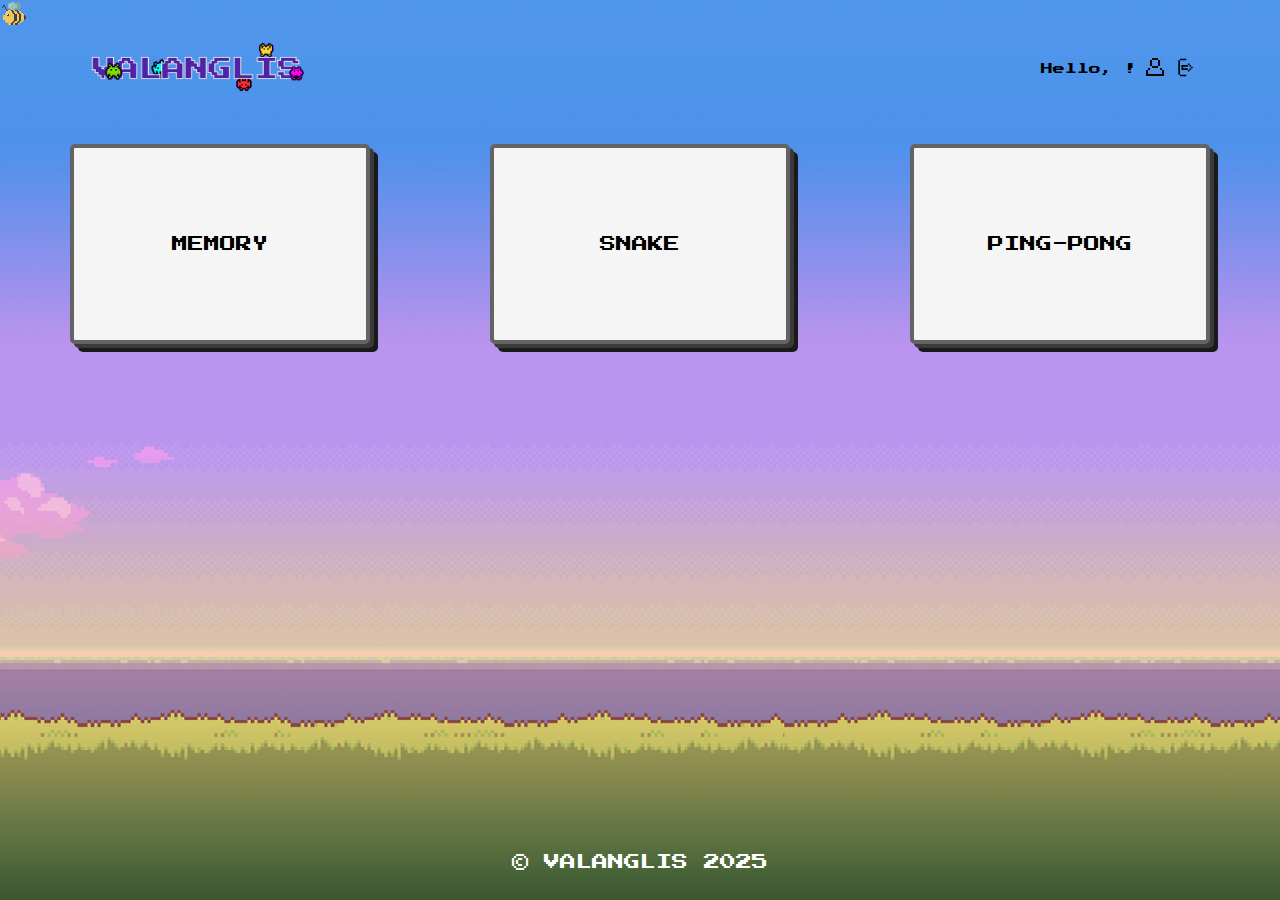
<file: index.html>
<!DOCTYPE html>
<html lang="en">

<head>
    <meta charset="UTF-8">
    <meta name="viewport" content="width=device-width, initial-scale=1.0">
    <title>VALANGLIS</title>
    <link href="https://cdn.jsdelivr.net/npm/bootstrap@5.3.3/dist/css/bootstrap.min.css" rel="stylesheet"
        integrity="sha384-QWTKZyjpPEjISv5WaRU9OFeRpok6YctnYmDr5pNlyT2bRjXh0JMhjY6hW+ALEwIH" crossorigin="anonymous">
    <script src="https://cdn.jsdelivr.net/npm/bootstrap@5.3.3/dist/js/bootstrap.bundle.min.js"
        integrity="sha384-YvpcrYf0tY3lHB60NNkmXc5s9fDVZLESaAA55NDzOxhy9GkcIdslK1eN7N6jIeHz"
        crossorigin="anonymous"></script>
    <script src="https://code.jquery.com/jquery-3.6.0.min.js"></script>
    <link rel="stylesheet" href="./css/styles.css">
</head>

<body>

    <div class="container text-center">

        <div id="header"></div>

        <div class="row games-container">
            <div class="col-md-4 col-sm-12 game-div">
                Memory
            </div>
            <div class="col-md-4 col-sm-12 game-div">
                Snake
            </div>
            <div class="col-md-4 col-sm-12 game-div">
                Ping-Pong
            </div>
        </div>
    </div>

    <img src="./images/bee.png"  class="bee-image" alt="bee-image">

    <div id="footer"></div>

</body>

<script src="./javascript/header-footer-loading.js"></script>

</html>
</file>
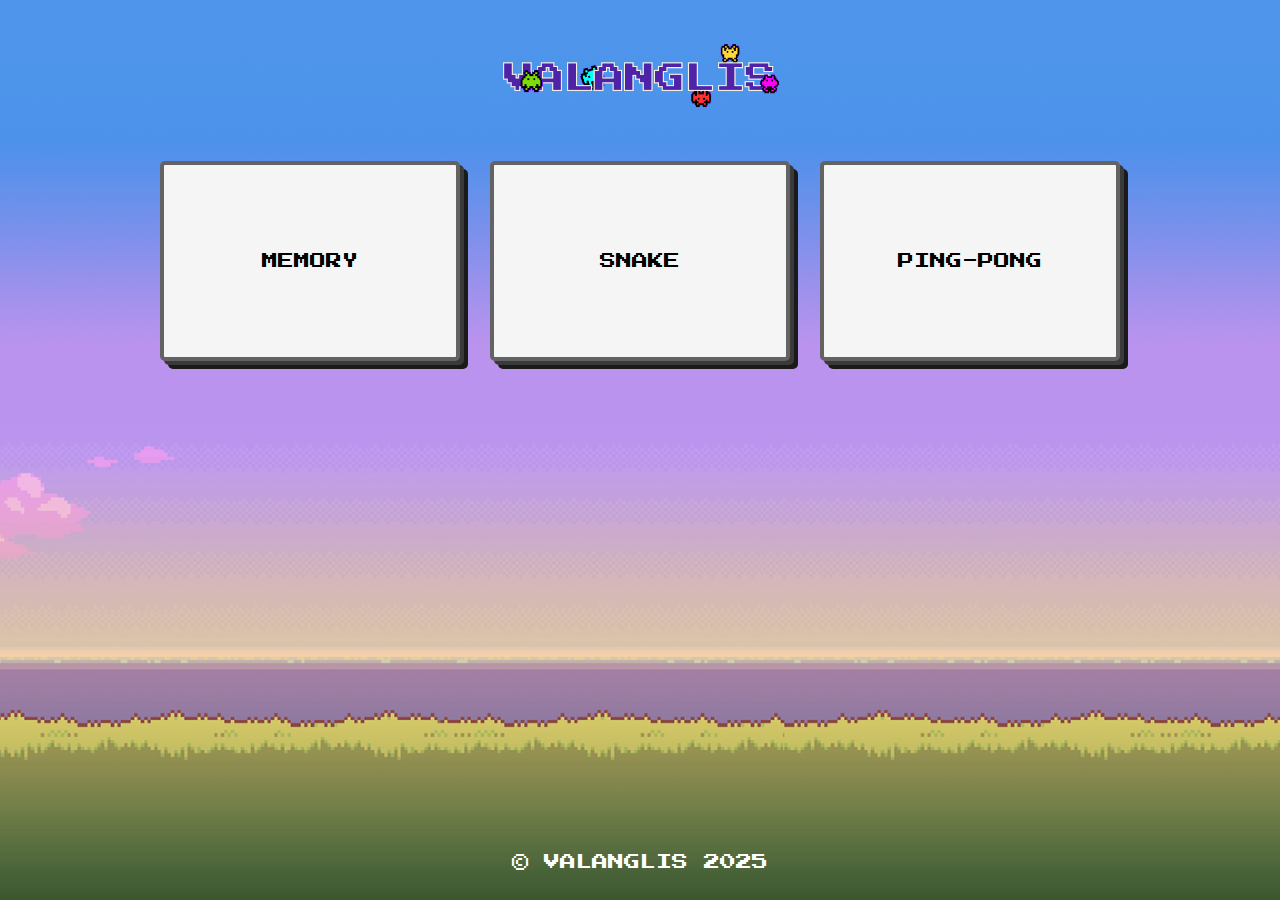
<file: qrf/index.html>
<!DOCTYPE html>
<html lang="en">

<head>
    <meta charset="UTF-8">
    <meta name="viewport" content="width=device-width, initial-scale=1.0">
    <title>VALANGLIS</title>
    <link href="https://cdn.jsdelivr.net/npm/bootstrap@5.3.3/dist/css/bootstrap.min.css" rel="stylesheet"
        integrity="sha384-QWTKZyjpPEjISv5WaRU9OFeRpok6YctnYmDr5pNlyT2bRjXh0JMhjY6hW+ALEwIH" crossorigin="anonymous">
    <script src="https://cdn.jsdelivr.net/npm/bootstrap@5.3.3/dist/js/bootstrap.bundle.min.js"
        integrity="sha384-YvpcrYf0tY3lHB60NNkmXc5s9fDVZLESaAA55NDzOxhy9GkcIdslK1eN7N6jIeHz"
        crossorigin="anonymous"></script>
        <script src="https://code.jquery.com/jquery-3.6.0.min.js"></script>
    <link rel="stylesheet" href="./css/styles.css">
</head>

<body>

    <div class="container text-center">
        <div class="valanglis-logo-container">
            <a href="index.html">
                <img class="valanglis-logo" src="./images/valanglis-logo-2.png" alt="valanglis-logo">
            </a>
        </div>

        <div class="row justify-content-center games-container">
            <div class="col-md-4 col-sm-12 game-div">
                Memory
            </div>
            <div class="col-md-4 col-sm-12 game-div">
                Snake
            </div>
            <div class="col-md-4 col-sm-12 game-div">
                Ping-Pong
            </div>
        </div>
    </div>

    <div id="footer"></div>

</body>

<script src="./javascript/footer.js"></script>

</html>
</file>
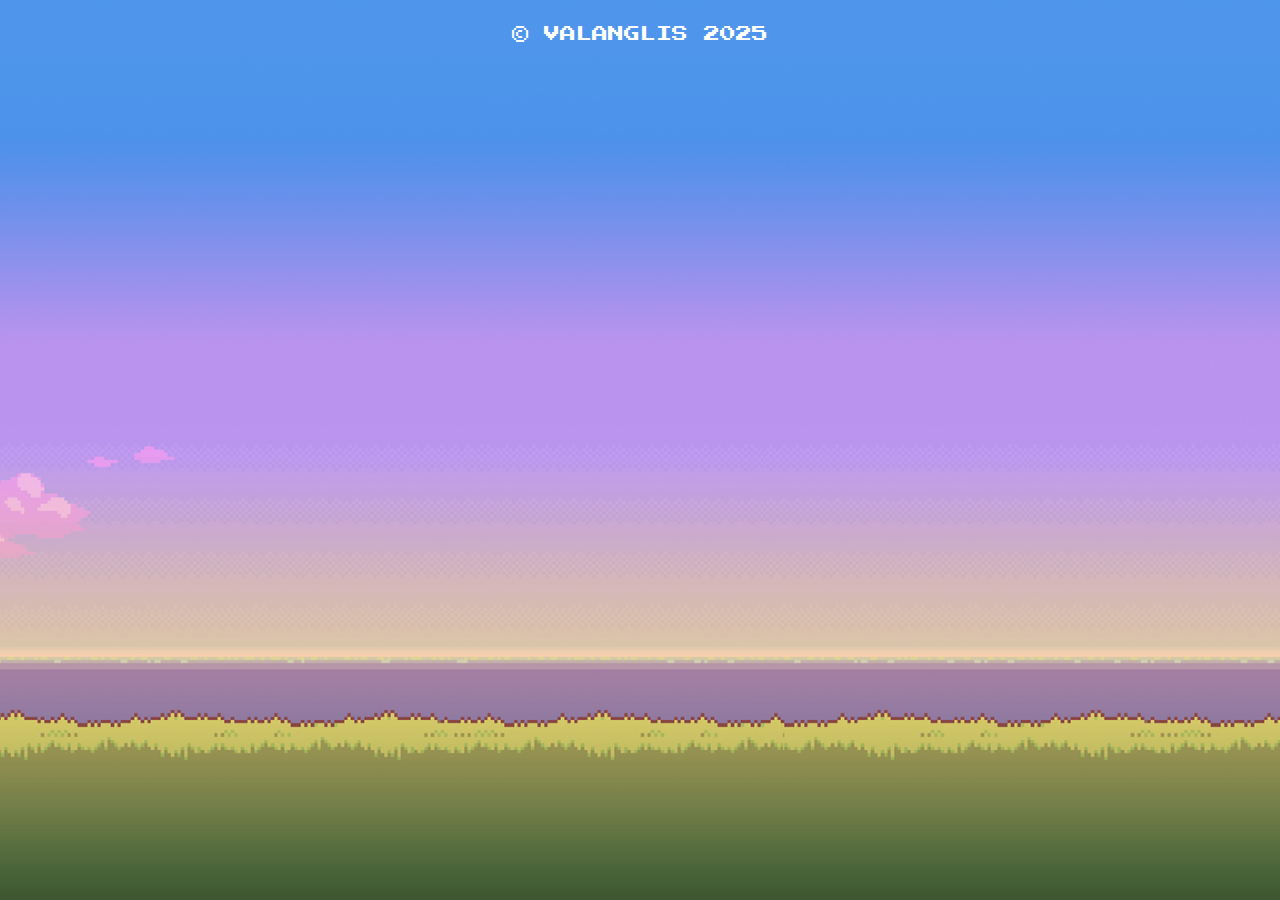
<file: footer.html>
<!DOCTYPE html>
<html lang="en">

<head>
    <meta charset="UTF-8">
    <meta http-equiv="X-UA-Compatible" content="IE=edge">
    <meta name="viewport" content="width=device-width, initial-scale=1.0">
    <link rel="stylesheet" href="./css/styles.css">
    <title>Footer</title>
</head>

<body>
    <footer class="text-center" id="footerLoad">
        <div>
            <p> 
                &copy; VALANGLIS 2025
            </p>
        </div>
    </footer>
</body>

</html>
</file>
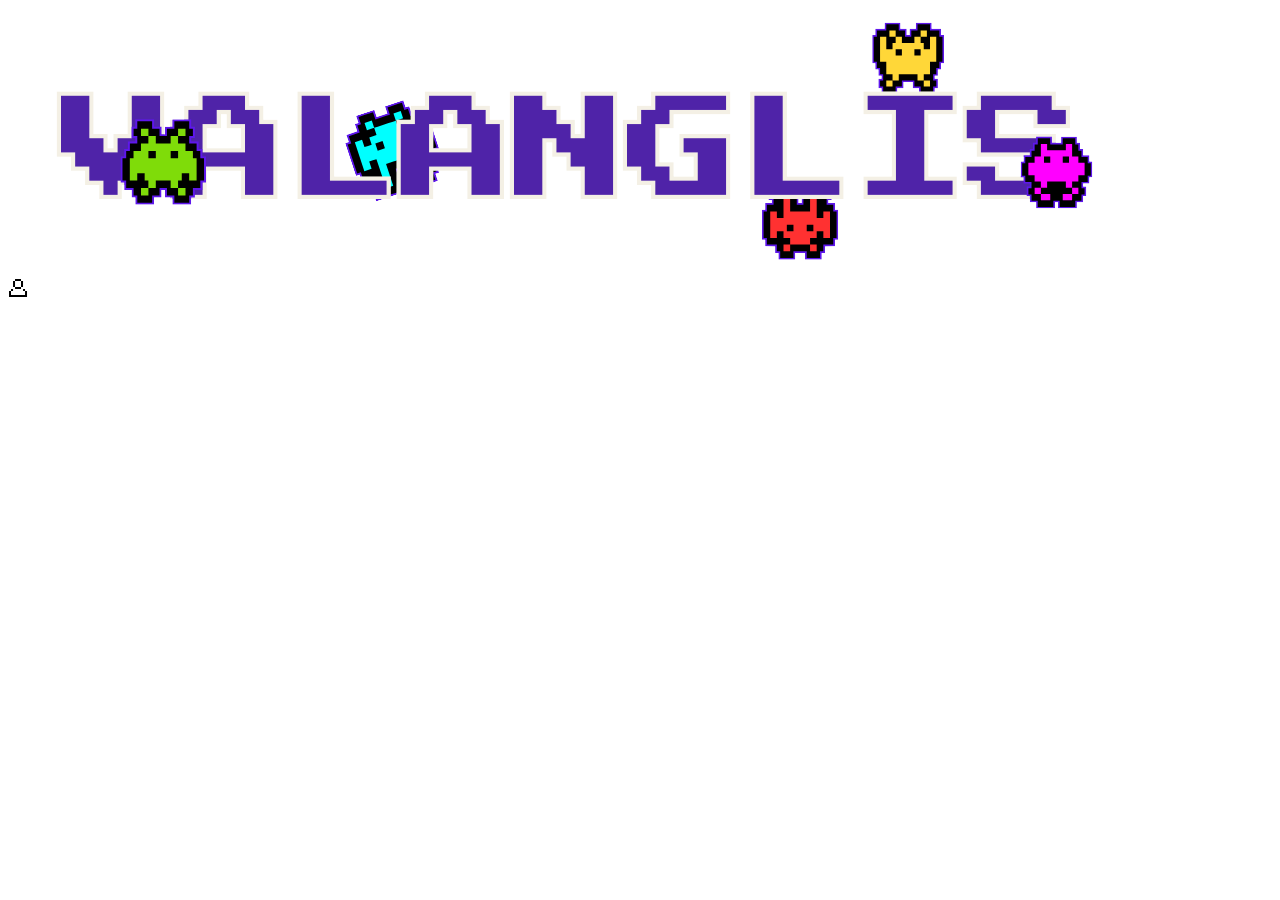
<file: header.html>
<!DOCTYPE html>
<html lang="en">
<head>
    <meta charset="UTF-8">
    <meta name="viewport" content="width=device-width, initial-scale=1.0">
    <title>Header</title>
</head>
<body>

    <div class="header" id="headerLoad">
        <div class="valanglis-logo-container">
            <a href="index.php">
                <img class="valanglis-logo" src="./images/valanglis-logo-2.png" alt="valanglis-logo">
            </a>
        </div>

        <div class="user-icon-container">
            <a href="login.php">
                <svg version="1.0" xmlns="http://www.w3.org/2000/svg" width="20px" height="20px"
                    viewBox="0 0 512.000000 512.000000" preserveAspectRatio="xMidYMid meet">

                    <g transform="translate(0.000000,512.000000) scale(0.100000,-0.100000)"
                        stroke="none">
                        <path d="M1800 4605 l0 -255 -255 0 -255 0 0 -770 0 -770 255 0 255 0 0 -255
                        0 -255 765 0 765 0 0 255 0 255 258 2 257 3 3 768 2 767 -260 0 -260 0 0 255
                        0 255 -765 0 -765 0 0 -255z m1530 -1025 l0 -770 -765 0 -765 0 0 770 0 770
                        765 0 765 0 0 -770z" />
                        <path d="M770 2045 l0 -255 -255 0 -255 0 2 -767 3 -768 2303 -3 2302 -2 0
                        770 0 770 -255 0 -255 0 0 255 0 255 -255 0 -255 0 0 -255 0 -255 255 0 255 0
                        0 -510 0 -510 -1795 0 -1795 0 0 510 0 510 260 0 260 0 0 255 0 255 -260 0
                        -260 0 0 -255z" />
                    </g>
                </svg>
            </a>
        </div>
    </div>
    
</body>
</html>
</file>
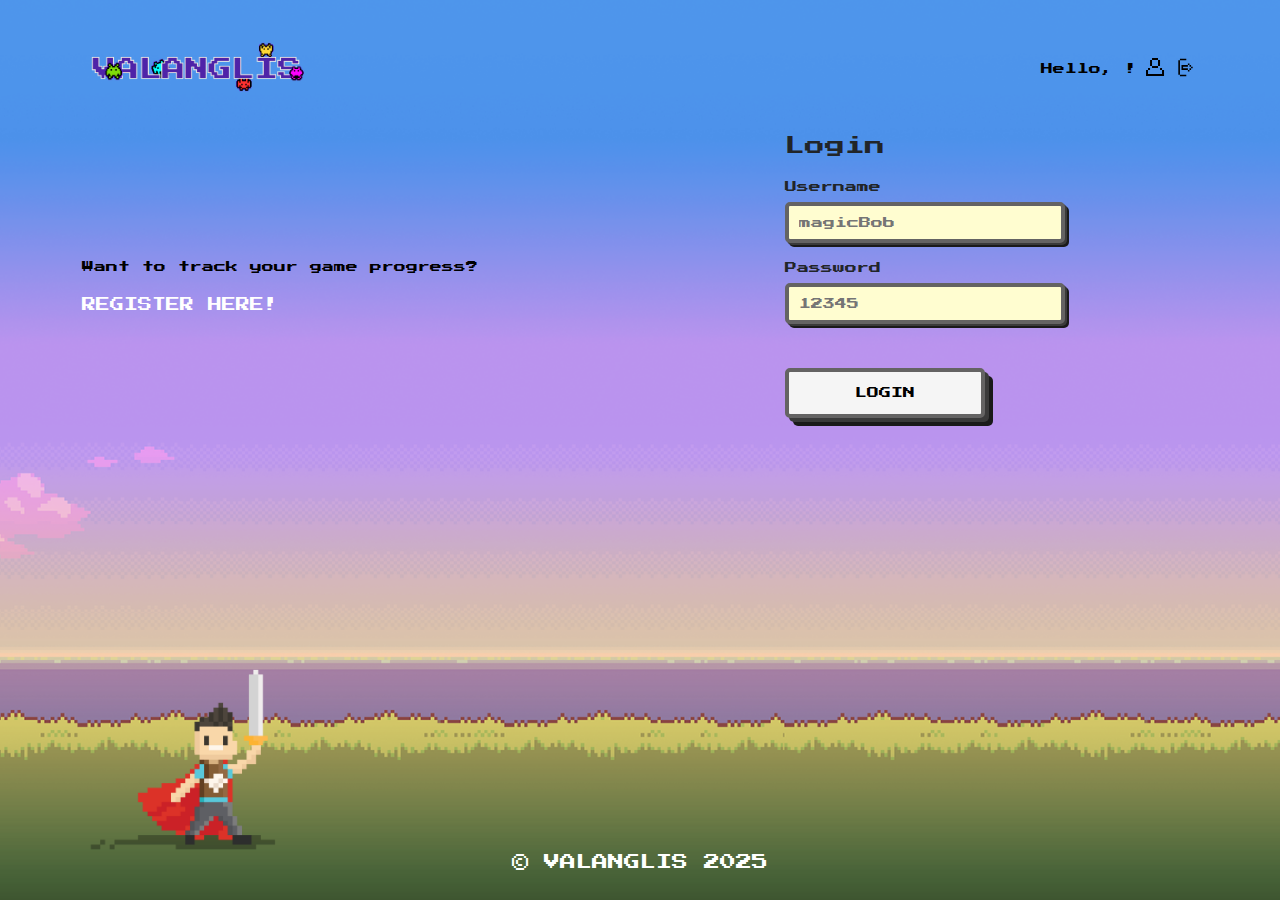
<file: login.html>
<!DOCTYPE html>
<html lang="en">

<head>
    <meta charset="UTF-8">
    <meta name="viewport" content="width=device-width, initial-scale=1.0">
    <title>LOGIN</title>
    <link href="https://cdn.jsdelivr.net/npm/bootstrap@5.3.3/dist/css/bootstrap.min.css" rel="stylesheet"
        integrity="sha384-QWTKZyjpPEjISv5WaRU9OFeRpok6YctnYmDr5pNlyT2bRjXh0JMhjY6hW+ALEwIH" crossorigin="anonymous">
    <script src="https://cdn.jsdelivr.net/npm/bootstrap@5.3.3/dist/js/bootstrap.bundle.min.js"
        integrity="sha384-YvpcrYf0tY3lHB60NNkmXc5s9fDVZLESaAA55NDzOxhy9GkcIdslK1eN7N6jIeHz"
        crossorigin="anonymous"></script>
    <script src="https://code.jquery.com/jquery-3.6.0.min.js"></script>
    <link rel="stylesheet" href="./css/styles.css">
</head>

<body>

    <div class="container">

        <div id="header"></div>
        <section>
            <div class="row d-flex align-items-center login-register-container">

                <div class="col-md-6 image-container d-flex flex-column">
                    <p class="register-callout">
                        Want to track your game progress?
                    </p>
                    <a class="register-text" href="register.html">Register here!</a>
                </div>


                <div class="col-md-6 login-form-container d-flex justify-content-center align-items-center">
                    <div class="form-box">
                        <h4>Login</h4>
                        <form>
                            <label for="username" class="small-label">Username</label>
                            <input type="text" id="username" class="retro-input" placeholder="magicBob">

                            <label for="loginPassword" class="small-label mt-3">Password</label>
                            <input type="password" id="loginPassword" class="retro-input" placeholder="12345">


                            <div class="mt-4">
                                <button type="submit" class="btn-retro">Login</button>
                            </div>
                        </form>
                    </div>
                </div>


            </div>

        </section>


        <img src="./images/hero.png" class="img-fluid login-image" alt="hero-image">


    </div>

    <div id="footer"></div>

</body>

<script src="./javascript/header-footer-loading.js"></script>

</html>
</file>
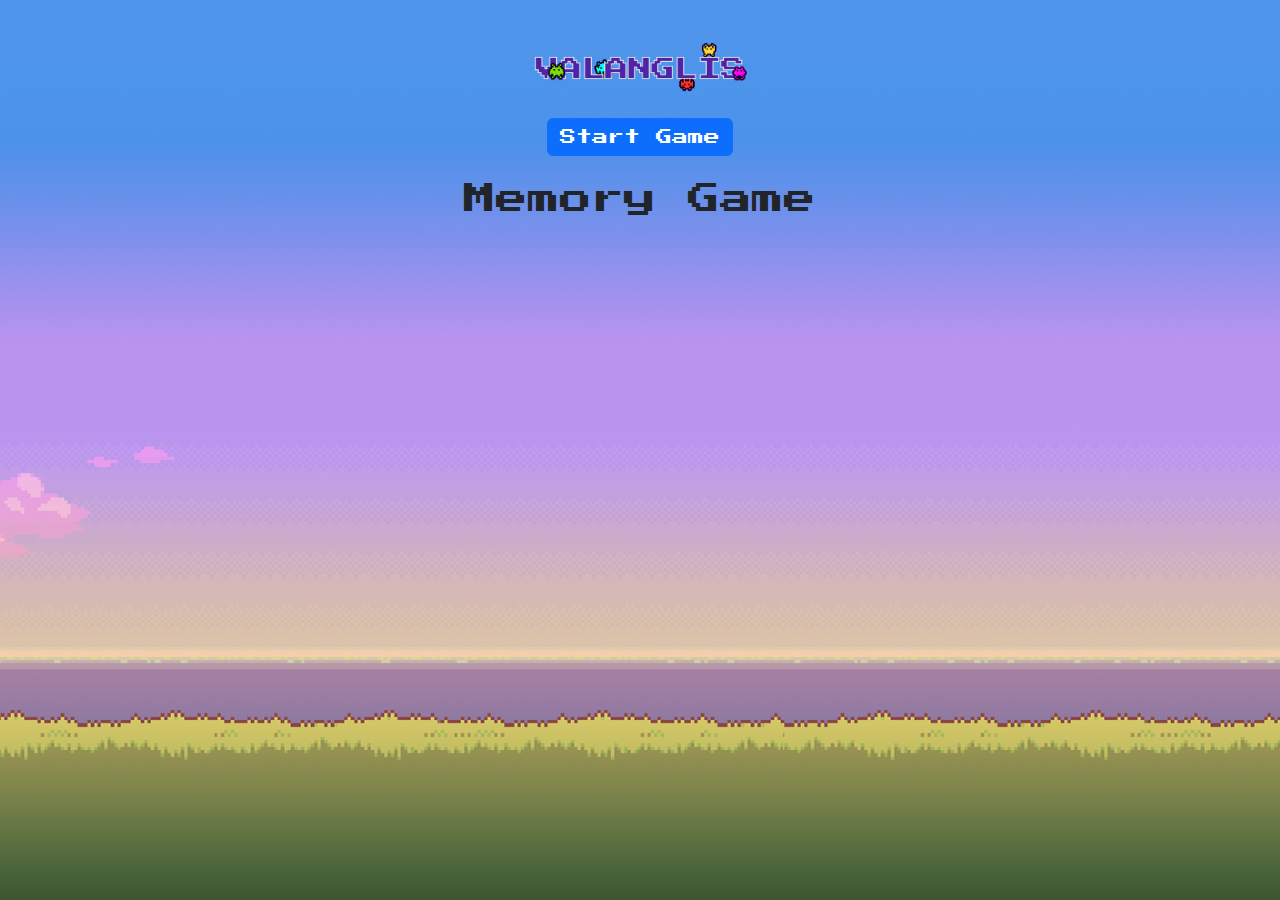
<file: memory-game.html>
<!DOCTYPE html>
<html lang="en">

<head>
    <meta charset="UTF-8">
    <meta name="viewport" content="width=device-width, initial-scale=1.0">
    <title>VALANGLIS - Memory Game</title>
    <link href="https://cdn.jsdelivr.net/npm/bootstrap@5.3.3/dist/css/bootstrap.min.css" rel="stylesheet"
        integrity="sha384-QWTKZyjpPEjISv5WaRU9OFeRpok6YctnYmDr5pNlyT2bRjXh0JMhjY6hW+ALEwIH" crossorigin="anonymous">
    <script src="https://cdn.jsdelivr.net/npm/bootstrap@5.3.3/dist/js/bootstrap.bundle.min.js"
        integrity="sha384-YvpcrYf0tY3lHB60NNkmXc5s9fDVZLESaAA55NDzOxhy9GkcIdslK1eN7N6jIeHz"
        crossorigin="anonymous"></script>
    <script src="https://code.jquery.com/jquery-3.6.0.min.js"></script>
    <link rel="stylesheet" href="./css/styles.css">

</head>

<body>
    <div id="header"></div>
    <div class="container text-center">
        <!--Logo area-->
        <div class="valanglis-logo-container">
            <a href="index.html">
                <img class="valanglis-logo" src="./images/valanglis-logo-2.png" alt="valanglis-logo">
            </a>
        </div>


        <!--Difficulty selection area-->
        <div id="difficulty-selector" class="my-4">
            <button id="start-game" class="btn btn-primary">Start Game</button>
        </div>

        <!--Game are-->
        <div class="game-container">
            <h2 class="mt-4">Memory Game</h2>

            <div id="level-and-timer" class="mt-3">
                <span id="level-display">Level 1</span> |
                <span id="timer">Time: 0s</span>
            </div>

            <div id="game-board"></div>
        </div>
    </div>

    <div id="footer"></div>
    <script src="./javascript/memory-game.js"></script>
</body>

</html>
</file>
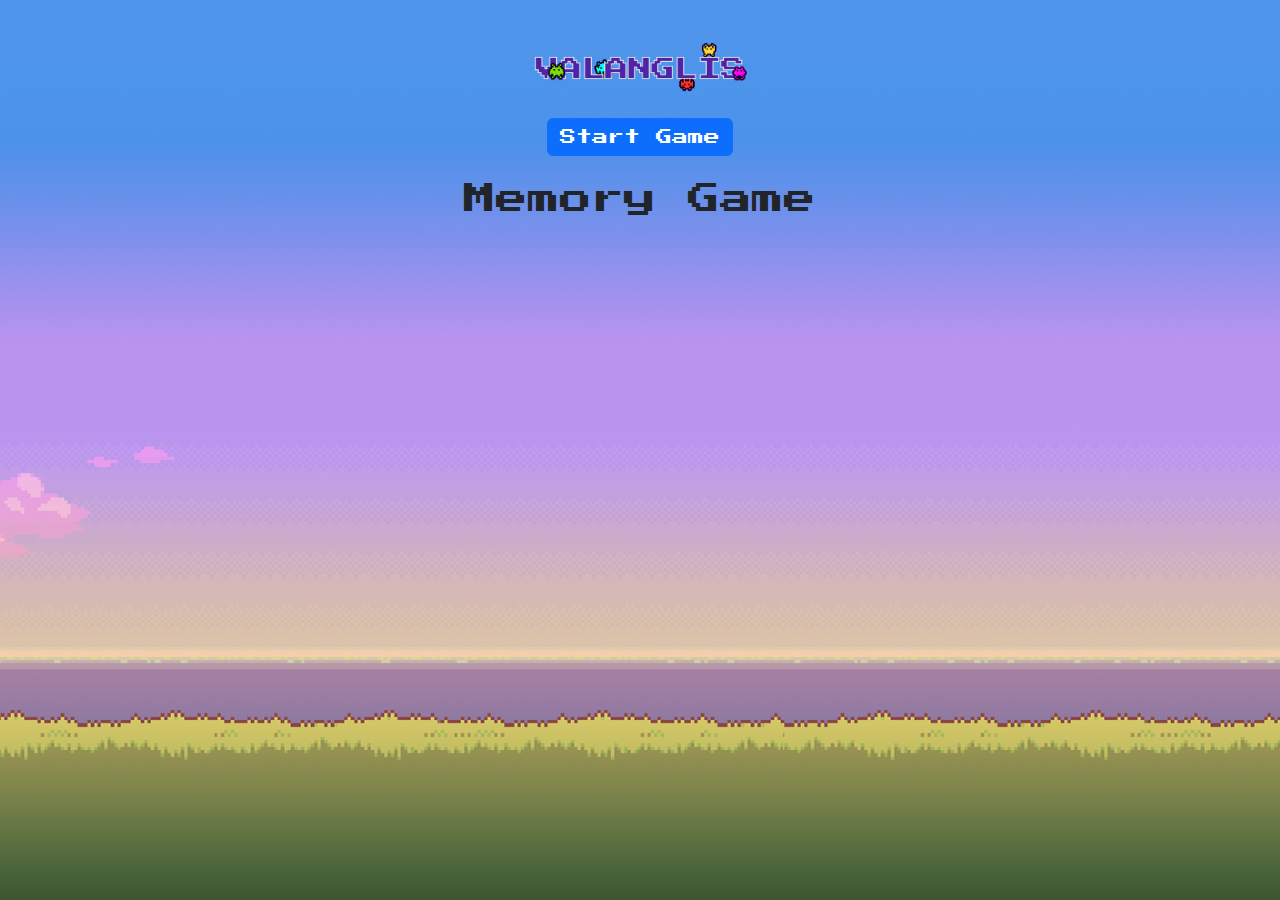
<file: Memory_Game.html>
<!DOCTYPE html>
<html lang="en">

<head>
    <meta charset="UTF-8">
    <meta name="viewport" content="width=device-width, initial-scale=1.0">
    <title>VALANGLIS - Memory Game</title>
    <link href="https://cdn.jsdelivr.net/npm/bootstrap@5.3.3/dist/css/bootstrap.min.css" rel="stylesheet"
        integrity="sha384-QWTKZyjpPEjISv5WaRU9OFeRpok6YctnYmDr5pNlyT2bRjXh0JMhjY6hW+ALEwIH" crossorigin="anonymous">
    <script src="https://cdn.jsdelivr.net/npm/bootstrap@5.3.3/dist/js/bootstrap.bundle.min.js"
        integrity="sha384-YvpcrYf0tY3lHB60NNkmXc5s9fDVZLESaAA55NDzOxhy9GkcIdslK1eN7N6jIeHz"
        crossorigin="anonymous"></script>
    <script src="https://code.jquery.com/jquery-3.6.0.min.js"></script>
    <link rel="stylesheet" href="./css/styles.css">

</head>

<body>
    <div class="container text-center">
        <!--Logo area-->
        <div class="valanglis-logo-container">
            <a href="index.html">
                <img class="valanglis-logo" src="./images/valanglis-logo-2.png" alt="valanglis-logo">
            </a>
        </div>
    

        <!--Difficulty selection area-->
        <div id="difficulty-selector" class="my-4">
            <button id="start-game" class="btn btn-primary">Start Game</button>
        </div>

        <!--Game are-->
        <div class="game-container">
            <h2 class="mt-4">Memory Game</h2>

            <div id="level-and-timer" class="mt-3">
                <span id="level-display">Level 1</span> |
                <span id="timer">Time: 0s</span>
            </div>
           
            <div id="game-board"></div>
        </div>
    </div>

    <div id="footer"></div>
    <script src="./javascript/Memory-footer.js"></script>
</body>

</html>
</file>
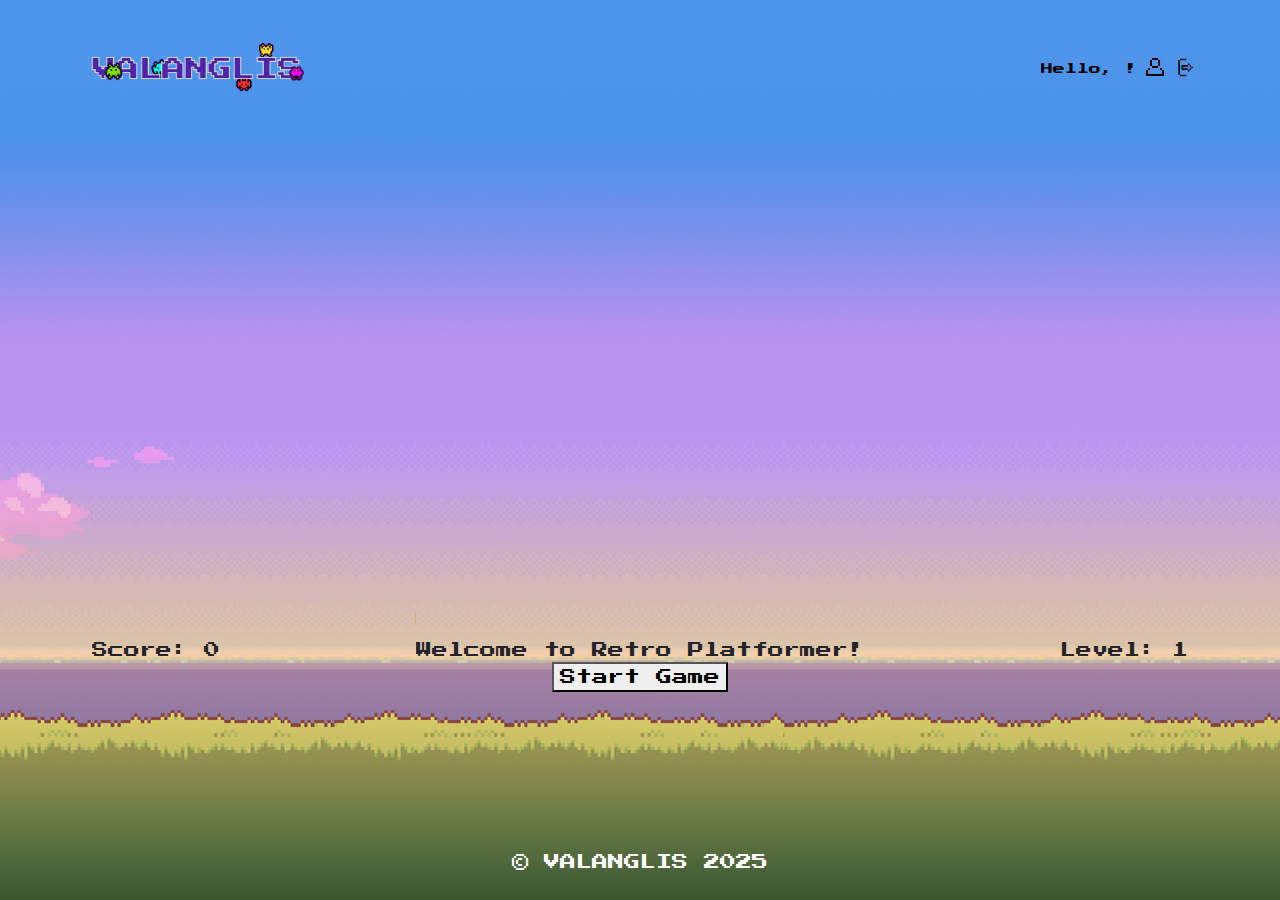
<file: platformer.html>
<!DOCTYPE html>
<html lang="en">

<head>
    <meta charset="UTF-8">
    <meta name="viewport" content="width=device-width, initial-scale=1.0">
    <title>VALANGLIS</title>
    <link href="https://cdn.jsdelivr.net/npm/bootstrap@5.3.3/dist/css/bootstrap.min.css" rel="stylesheet"
        integrity="sha384-QWTKZyjpPEjISv5WaRU9OFeRpok6YctnYmDr5pNlyT2bRjXh0JMhjY6hW+ALEwIH" crossorigin="anonymous">
    <script src="https://cdn.jsdelivr.net/npm/bootstrap@5.3.3/dist/js/bootstrap.bundle.min.js"
        integrity="sha384-YvpcrYf0tY3lHB60NNkmXc5s9fDVZLESaAA55NDzOxhy9GkcIdslK1eN7N6jIeHz"
        crossorigin="anonymous"></script>
    <script src="https://code.jquery.com/jquery-3.6.0.min.js"></script>
    <link rel="stylesheet" href="./css/styles.css">
    <link rel="icon" type="image/x-icon" href="./icons/favicon.ico">
</head>

<body>

    <div class="container text-center">

        <div id="header"></div>
        <div id="container-canvas">
            <canvas id="gameCanvas" width="1000" height="500"></canvas>
            <div id="hud">
                <div id="scoreDisplay" style="float: left; margin-left: 10px;">Score: 0</div>
                <div id="levelDisplay" style="float: right; margin-right: 10px;"> Level: 1</div>
            </div>
            <div id="startScreen">
                <div>Welcome to Retro Platformer!</div>
                <button id="startButton">Start Game</button>
            </div>
        </div>
    </div>

    <div id="footer"></div>

    <script src="./javascript/header-footer-loading.js"></script>
    <script src="./javascript/platformer-game.js"></script>
</body>

</html>
</file>
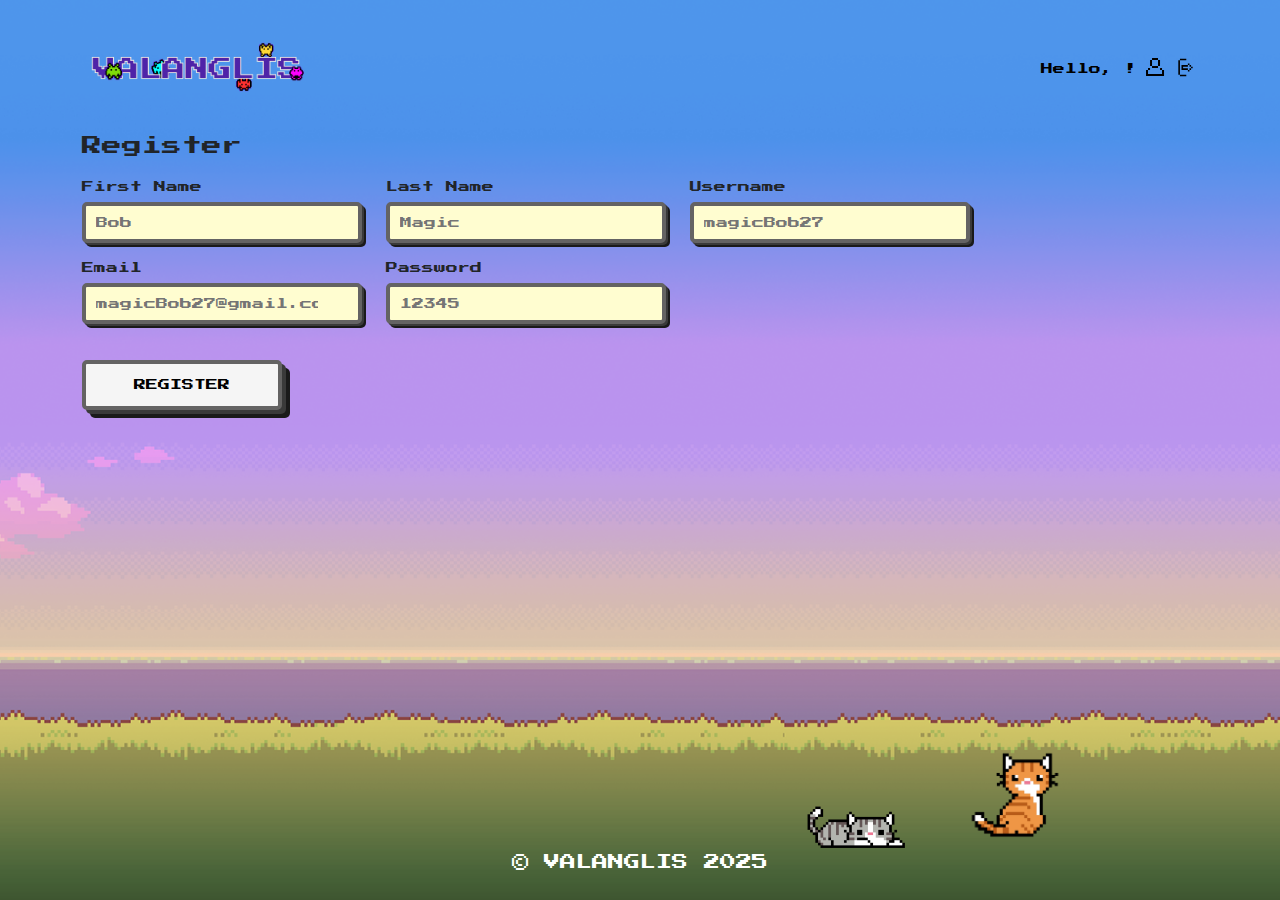
<file: register.html>
<!DOCTYPE html>
<html lang="en">

<head>
    <meta charset="UTF-8">
    <meta name="viewport" content="width=device-width, initial-scale=1.0">
    <title>REGISTER</title>
    <link href="https://cdn.jsdelivr.net/npm/bootstrap@5.3.3/dist/css/bootstrap.min.css" rel="stylesheet"
        integrity="sha384-QWTKZyjpPEjISv5WaRU9OFeRpok6YctnYmDr5pNlyT2bRjXh0JMhjY6hW+ALEwIH" crossorigin="anonymous">
    <script src="https://cdn.jsdelivr.net/npm/bootstrap@5.3.3/dist/js/bootstrap.bundle.min.js"
        integrity="sha384-YvpcrYf0tY3lHB60NNkmXc5s9fDVZLESaAA55NDzOxhy9GkcIdslK1eN7N6jIeHz"
        crossorigin="anonymous"></script>
    <script src="https://code.jquery.com/jquery-3.6.0.min.js"></script>
    <link rel="stylesheet" href="./css/styles.css">
</head>

<body>

    <div class="container">

        <div id="header"></div>

        <div class="d-flex justify-content-start align-items-center">
            <div class="form-box">
                <h4 style="text-align: left;">Register</h4>
                <form>
                    <!-- First row: 3 fields -->
                    <div class="row">
                        <div class="col-12 col-lg-4 col-md-6 d-flex flex-column mb-3">
                            <label class="small-label" for="firstName">First Name</label>
                            <input type="text" id="firstName" class="retro-input" placeholder="Bob">
                        </div>

                        <div class="col-12 col-lg-4 col-md-6 d-flex flex-column mb-3">
                            <label class="small-label" for="lastName">Last Name</label>
                            <input type="text" id="lastName" class="retro-input" placeholder="Magic">
                        </div>

                        <div class="col-12 col-lg-4 col-md-6 d-flex flex-column mb-3">
                            <label class="small-label" for="username">Username</label>
                            <input type="text" id="username" class="retro-input" placeholder="magicBob27">
                        </div>
                    </div>

                    <!-- Second row: 2 fields -->
                    <div class="row">
                        <div class="col-12 col-lg-4 col-md-6 d-flex flex-column mb-3">
                            <label class="small-label" for="email">Email</label>
                            <input type="email" id="email" class="retro-input" placeholder="magicBob27@gmail.com">
                        </div>

                        <div class="col-12 col-lg-4 col-md-6 d-flex flex-column mb-3">
                            <label class="small-label" for="password">Password</label>
                            <input type="password" id="password" class="retro-input" placeholder="12345">
                        </div>
                    </div>

                    <div class="text-start">
                        <button type="submit" class="btn-retro">Register</button>
                    </div>
                </form>

            </div>
        </div>

        <img src="./images/cat-3.png" class="cat-image" alt="cat-image">
        <img src="./images/cat-2.png" class="cat-image-2" alt="cat-image">


    </div>

    <div id="footer"></div>

    <script src="./javascript/header-footer-loading.js"></script>

</body>

</html>
</file>
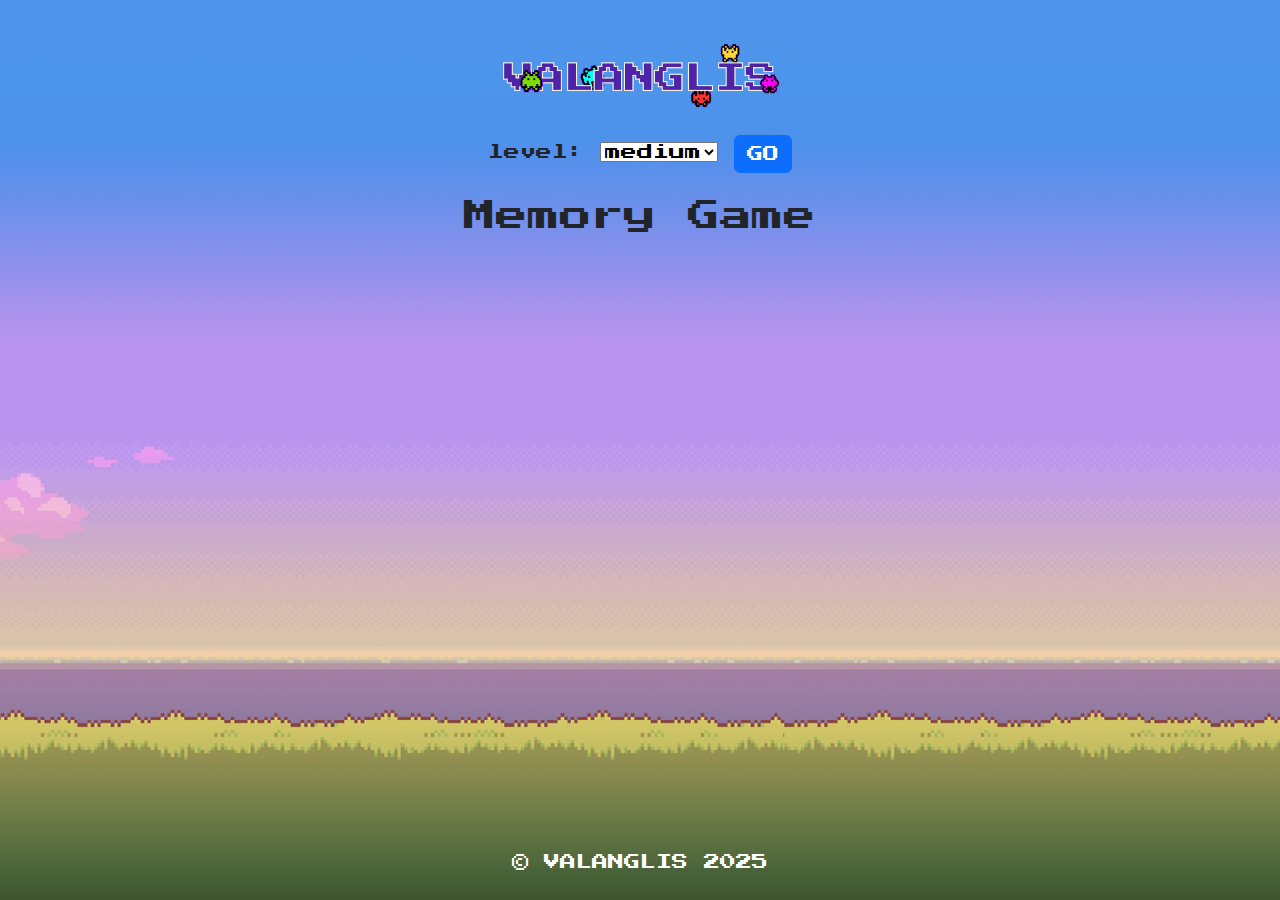
<file: qrf/Memory_Game.html>
<!DOCTYPE html>
<html lang="en">

<head>
    <meta charset="UTF-8">
    <meta name="viewport" content="width=device-width, initial-scale=1.0">
    <title>VALANGLIS - Memory Game</title>
    <link href="https://cdn.jsdelivr.net/npm/bootstrap@5.3.3/dist/css/bootstrap.min.css" rel="stylesheet"
        integrity="sha384-QWTKZyjpPEjISv5WaRU9OFeRpok6YctnYmDr5pNlyT2bRjXh0JMhjY6hW+ALEwIH" crossorigin="anonymous">
    <script src="https://cdn.jsdelivr.net/npm/bootstrap@5.3.3/dist/js/bootstrap.bundle.min.js"
        integrity="sha384-YvpcrYf0tY3lHB60NNkmXc5s9fDVZLESaAA55NDzOxhy9GkcIdslK1eN7N6jIeHz"
        crossorigin="anonymous"></script>
    <script src="https://code.jquery.com/jquery-3.6.0.min.js"></script>
    <link rel="stylesheet" href="./css/styles.css">

</head>

<body>
    <div class="container text-center">
        <!--Logo area-->
        <div class="valanglis-logo-container">
            <a href="index.html">
                <img class="valanglis-logo" src="./images/valanglis-logo-2.png" alt="valanglis-logo">
            </a>
        </div>

        <!--Difficulty selection area-->
        <div id="difficulty-selector" class="mt-4">
            <label for="difficulty">level:</label>
            <select id="difficulty">
                <option value="easy">easy</option>
                <option value="medium" selected>medium</option>
                <option value="hard">hard</option>
            </select>
            <button id="start-game" class="btn btn-primary">GO</button>
        </div>

        <!--Game are-->
        <div class="game-container">
            <h2 class="mt-4">Memory Game</h2>
            <div id="game-board"></div>
            <!--   <p>Move: <span id="moves">0</span></p>
            <p>Score: <span id="score">0</span></p> -->
        </div>
    </div>

    <div id="footer"></div>

    <script src="./javascript/footer.js"></script>
    <script>
        const SYMBOLS = ['A', 'B', 'C', 'D', 'E', 'F', 'G', 'H'];
        let firstCard = null;
        let secondCard = null;
        let lockBoard = false;
        let hasFlippedCard = false;

        function generateDeck(numPairs) {
            const selectedSymbols = SYMBOLS.slice(0, numPairs);
            const deck = [...selectedSymbols, ...selectedSymbols];
            return shuffle(deck);
        }

        function shuffle(arry) {
            for (let i = arry.length - 1; i > 0; i--) {
                const j = Math.floor(Math.random() * (i + 1));
                [arry[i], arry[j]] = [arry[j], arry[i]];
            }
            return arry;
        }
        function createCard(symbol) {
            const card = document.createElement('div');
            card.classList.add('memory-card');

            const cardFront = document.createElement('div');
            cardFront.classList.add('card-front');
            cardFront.textContent = " ";

            const cardBack = document.createElement('div');
            cardBack.classList.add('card-back');
            cardBack.textContent = symbol;

            card.appendChild(cardFront);
            card.appendChild(cardBack);

            card.dataset.symbol = symbol;
            card.addEventListener('click', flipCard);
            return card;
        }

        function flipCard() {
            if (lockBoard) return;
            if (this === firstCard) return;

            this.classList.add('flip');

            if (!hasFlippedCard) {
                hasFlippedCard = true;
                firstCard = this;
                return;
            }

            secondCard = this;
            checkForMatch();
        }

        function checkForMatch() {
            const isMatch = firstCard.dataset.symbol === secondCard.dataset.symbol;
            isMatch ? disableCards() : unflipCards();
        }

        function disableCards() {
            firstCard.removeEventListener('click', flipCard);
            secondCard.removeEventListener('click', flipCard);
            resetBoard();
            checkGameOver();   // test gameover
        }

        function unflipCards() {
            lockBoard = true;
            setTimeout(() => {
                firstCard.classList.remove('flip');
                secondCard.classList.remove('flip');
                resetBoard();
            }, 1000);
        }

        function resetBoard() {
            [firstCard, secondCard] = [null, null];
            lockBoard = false;
            hasFlippedCard = false;
        }

        function initGame(numPairs) {
            const deck = generateDeck(numPairs);
            const gameBoard = document.getElementById('game-board');
            gameBoard.innerHTML = '';  //clear old gameworld

            deck.forEach(symbol => {
                const card = createCard(symbol);
                document.getElementById('game-board').appendChild(card);
            });
        }

        document.getElementById('start-game').addEventListener('click', () => {
            const difficulty = document.getElementById('difficulty').value;
            let numPairs;

            if (difficulty === 'easy') {
                numPairs = 2;
            } else if (difficulty === 'medium') {
                numPairs = 12;
            } else if (difficulty === 'hard') {
                numPairs = 16;
            }

            initGame(numPairs);

            // Show the game area and hide the difficulty selection area
            document.querySelector('.game-container').style.display = 'block';
            document.getElementById('difficulty-selector').style.display = 'none';
        });

    function checkGameOver() {
        const cards = document.querySelectorAll('.memory-card');
        const gameOver = Array.from(cards).every(card => card.classList.contains("flip"));
        if (gameOver) {
            showGameOverOverlay();
        }
    }

    function showGameOverOverlay() {
        const overlay = document.createElement("div");
        overlay.classList.add('game-over-overlay');
        overlay.innerHTML = `
            <h2>Perfect!</h2>
            <p>Congratulations, you matched all cards.</p>
            <button id="restart-game" class="btn btn-primary">Restart Game</button>
            `;
            document.body.appendChild(overlay);

            document.getElementById('restart-game').addEventListener('click', ()=> {
                location.reload();
            });
    }
    </script>
</body>

</html>
</file>
<file: css/styles.css>
@import url(https://fonts.googleapis.com/css?family=Press+Start+2P);


/* ========== OVERALL STYLES ========== */


* {
    font-family: 'Press Start 2P', monospace;
}

html,
body {
    height: 100%;
    margin: 0;
    display: flex;
    flex-direction: column;
}

.container {
    flex: 1;
}

body {
    /* background-color: #ede4ff; */
    background-image: url('../images/8-bit-background.png');
    background-size: cover;
    background-repeat: no-repeat;
    background-position: center;
    background-attachment: fixed;
    padding: 0;
}

a {
    text-decoration: none;
}


/* ========== HEADER ========== */

.header {
    display: flex;
    flex-direction: row;
    justify-content: space-between;
    margin-bottom: 40px;
}


.user-icon-container {
    display: flex;
    position: relative;
    justify-content: center;
    align-items: center;
}

.user-icon-container svg {
    margin-top: 40px;
    transition: fill 0.3s ease;
}

.user-icon-container svg:hover {
    fill: white;
}

.valanglis-logo-container {
    display: flex;
    align-items: center;
    justify-content: center;
}

.valanglis-logo {
    margin-top: 40px;
    width: 230px;
    height: auto;
}

.user-greeting-text {
    font-size: 12px;
    color: black;
    margin-top: 43px;
}

@media (max-width: 768px) {
    .header {
        flex-direction: column;
        justify-content: center;
        align-items: center;
        text-align: center;
    }

    .valanglis-logo-container {
        margin-bottom: 10px;
    }

    .user-icon-container {
        flex-direction: row;
        justify-content: center;
        align-items: center;
        gap: 10px;
    }

    .user-icon-container svg {
        margin-top: 0;
    }

    .user-greeting-text {
        margin-top: 7px;
    }
}


/* ========== FOOTER ========== */

footer {
    color: white;
    text-align: center;
    padding: 10px;
}


/* ========== INDEX ========== */

.games-container {
    margin-top: 40px;
    margin-bottom: 80px;
    display: flex;
    flex-wrap: wrap;
    justify-content: space-between;
}

.games-container .col-md-4 {
    max-width: 300px;
}

.game-div {
    background-color: whitesmoke;
    border: 4px solid #646363;
    box-shadow: 4px 4px 0px #3a3a3a, 8px 8px 0px #1a1a1a;
    text-align: center;
    padding: 20px;
    margin-top: 10px;
    height: 200px;
    width: 100%;
    max-width: 300px;
    flex: 1 1 300px;
    display: flex;
    align-items: center;
    justify-content: center;
    color: black;
    text-transform: uppercase;
    image-rendering: pixelated;
    transition: all 0.1s ease-in-out;
    border-radius: 5px;
}

.game-div img {
    image-rendering: pixelated;
    width: 80%;
}

.game-link {
    text-decoration: none;
    color: inherit;
    display: block;
    height: 100%;
    max-width: 300px;
}

.game-div:hover {
    transform: translateY(-4px);
    background-color: whitesmoke;
    border-color: #3a3a3a;
    box-shadow: 4px 4px 0px #1a1a1a, 8px 8px 0px #000000;
}

.game-div:active {
    transform: translateY(2px);
    background-color: #dfdede;
    border-color: #2a2a2a;
    box-shadow: 2px 2px 0px #1a1a1a, 4px 4px 0px #000000;
}

.bee-image {
    position: fixed;
    width: 30px;
    height: auto;
    pointer-events: none;
    z-index: 999;
    transition: transform 0.05s linear;
    image-rendering: pixelated;
}


/* Responsive styles - MOBILE */
@media only screen and (max-width: 768px) {

    .games-container {
        margin-bottom: 80px;
        gap: 30px;
        justify-content: center;
    }

    .game-div {
        margin-left: auto;
        margin-right: auto;
    }

}

@media only screen and (max-width: 1200px) {

    .bee-image {
        display: none;
    }

}


/* ========== LOGIN ========== */

.login-image {
    position: absolute;
    height: auto;
    width: 230px;
    bottom: 20px;
}

.form-box h4 {
    font-size: 20px;
    margin-bottom: 20px;
}

.small-label {
    font-size: 12px;
    display: block;
    margin-bottom: 6px;
    text-align: left;
}

.retro-input {
    width: 280px;
    background-color: #fffdd0;
    border: 4px solid #646363;
    box-shadow: 2px 2px 0px #3a3a3a, 4px 4px 0px #1a1a1a;
    font-family: 'Press Start 2P', monospace;
    color: black;
    font-size: 14px;
    padding: 6px 10px;
    border-radius: 5px;
    image-rendering: pixelated;
    transition: all 0.1s ease-in-out;
}

.retro-input:focus {
    outline: none;
    background-color: #fff7a8;
    border-color: #3a3a3a;
    box-shadow: 2px 2px 0px #1a1a1a, 4px 4px 0px #000000;
}

.btn-retro {
    width: 200px;
    height: 50px;
    background-color: whitesmoke;
    border: 4px solid #646363;
    box-shadow: 4px 4px 0px #3a3a3a, 8px 8px 0px #1a1a1a;
    font-family: 'Press Start 2P', cursive;
    font-size: 16px;
    text-transform: uppercase;
    color: black;
    transition: all 0.1s ease-in-out;
    border-radius: 5px;
    padding: 6px 12px;
    margin-top: 20px;
}

.btn-retro {
    font-size: 12px;
}

.btn-retro:hover {
    transform: translateY(-4px);
    background-color: whitesmoke;
    border-color: #3a3a3a;
    box-shadow: 4px 4px 0px #1a1a1a, 8px 8px 0px #000000;
}

.btn-retro:active {
    transform: translateY(2px);
    background-color: #dfdede;
    border-color: #2a2a2a;
    box-shadow: 2px 2px 0px #1a1a1a, 4px 4px 0px #000000;
}

.register-callout {
    font-family: 'Press Start 2P', monospace;
    font-size: 12px;
    color: black;
    margin-top: 20px;
    line-height: 1.8;
}

.register-callout a {
    color: black;
    text-decoration: none;
    transition: all 0.2s ease;
}

.register-callout a:hover {
    color: white;
}

.register-text {
    color: white;
    text-transform: uppercase;
    font-size: 14px;
    transition: all 0.3s ease-in-out;
}

.register-text:hover {
    color: black;
}

.retro-input::placeholder {
    font-size: 12px;
}

/* Responsive-styles: MOBILE */
@media only screen and (max-width: 768px) {

    .form-box {
        width: 100%;
    }

    .login-register-container {
        flex-direction: column-reverse;
        gap: 50px;
        margin: 0 10px 20px 0;
    }

    .login-image {
        bottom: 60px;
        right: 10px;
        width: 200px;
    }

}


/* Responsive-styles: TABLET */
@media (min-width: 769px) and (max-width: 1024px) {

    .login-image {
        bottom: 100px;
    }

}

@media (max-width: 768px) {

    .alert-danger {
        font-size: 12px;
    }

}


/* ========== REGISTER ========== */

.cat-image {
    position: absolute;
    width: 130px;
    height: auto;
    bottom: 40px;
    right: 200px;
}

.cat-image-2 {
    position: absolute;
    width: 150px;
    height: auto;
    bottom: 5px;
    right: 350px;
}



/* Responsive-styles: MOBILE */
@media only screen and (max-width: 768px) {

    .cat-image {
        bottom: 100px;
        right: 20px;
    }

    .cat-image-2 {
        bottom: 68px;
        right: 157px;
    }

}


/* ========== PROFILE ========== */


.profile-delete-btn {
    background-color: #dc3545;
    transition: background-color 0.3s ease, transform 0.3s ease;
}


.profile-delete-btn:hover {
    background-color: #dc3545;
}

.modal-footer {
    justify-content: space-around;
}

.input-wrapper .retro-input {
    padding-right: 40px;
    box-sizing: border-box;
}

.input-wrapper {
    position: relative;
    width: fit-content;
}

.retro-input {
    width: 280px;
    padding-right: 40px;
    box-sizing: border-box;
}

.toggle-password {
    position: absolute;
    top: 50%;
    right: 12px;
    transform: translateY(-50%);
    width: 20px;
    height: 20px;
    cursor: pointer;
    z-index: 2;
    opacity: 0.8;
    transition: opacity 0.3s ease;
}

.toggle-password:hover {
    opacity: 1;
}

.btn-container-save-del {
    gap: 30px;
}


/* Responsive-styles: MOBILE */

@media only screen and (max-width: 768px) {

    .btn-container-save-del {
        flex-direction: column;
        margin-bottom: 80px;
        gap: 20px;
    }

    .profile-delete-btn {
        margin-top: 0;
    }


    .toggle-password {
        right: 12px;
    }

}


/*==========  Memory ========== */
#game-board {
    display: grid;
    gap: 15px;
    justify-content: center;
    margin: 30px auto;
    padding: 10px;
    max-width: 870px;
    grid-template-columns: repeat(auto-fit, minmax(90px, 1fr));
}

.memory-card {
    aspect-ratio: 1 / 1;
    background-color: white;
    border: 3px solid #3a3a3a;
    box-shadow: 4px 4px 0px #1a1a1a;
    cursor: pointer;
    position: relative;
    transform-style: preserve-3d;
    transition: transform 0.5s;
}

.memory-card.flip {
    transform: rotateY(180deg);
}

.card-front,
.card-back {
    position: absolute;
    width: 100%;
    height: 100%;
    backface-visibility: hidden;
    display: flex;
    align-items: center;
    justify-content: center;
}

.card-back {
    transform: rotateY(180deg);
    background-color: antiquewhite;
}

.card-img {
    width: 100%;
    height: 100%;
    object-fit: contain;
}

.game-over-overlay {
    position: fixed;
    top: 0;
    left: 0;
    width: 100%;
    height: 100%;
    background: rgba(0, 0, 0, 0.8);
    color: #fff;
    display: flex;
    flex-direction: column;
    justify-content: center;
    align-items: center;
    z-index: 9999;
}


.level-button {
    background-color: white;
    border: 2px solid black;
    font-size: 10px;
    padding: 5px 8px;
    margin: 3px;
    cursor: pointer;
    box-shadow: 2px 2px 0 black;
    transition: transform 0.1s;
}

.level-button:hover:enabled {
    transform: scale(1.05);
}

.level-button:disabled,
.level-button.locked {
    background-color: #ddd;
    color: #999;
    border-color: #999;
    cursor: not-allowed;
    box-shadow: none;
}

#level-and-timer-wrapper {
    display: flex;
    justify-content: space-between;
    align-items: center;
    max-width: 900px;
    margin: 20px auto 10px;
    padding: 0 20px;
    flex-wrap: wrap;
    gap: 10px;
}

#level-and-timer {
    display: none;
    font-size: 14px;
}

.level-selector {
    display: flex;
    flex-wrap: wrap;
    gap: 5px;
    justify-content: center;
}

@media (max-width: 1024px) {
    #level-and-timer-wrapper {
        flex-direction: column;
        align-items: center;
        text-align: center;
    }

    #level-and-timer {
        margin-bottom: 10px;
    }
}

.shuffle-popup {
    position: fixed;
    top: 50%;
    left: 50%;
    transform: translate(-50%, -50%);
    background: #ffeaa7;
    border: 3px solid #000;
    padding: 20px 40px;
    font-size: 24px;
    font-weight: bold;
    color: #000;
    z-index: 99999;
    box-shadow: 4px 4px 0 #444;
    animation: fadeOut 2s forwards;
}

@keyframes fadeOut {
    0% {
        opacity: 1;
    }

    70% {
        opacity: 1;
    }

    100% {
        opacity: 0;
        transform: translate(-50%, -60%);
    }
}



/*==========  Snake  ========== */

#gameContainerSnake{
    text-align: center;
}

#gameBoardSnake{
    border: 3px solid;
    background-color: rgb(229, 223, 223);
}

.fixed-panel {
    position: fixed;
    display: flex;
    flex-direction: column;
    gap: 10px;

    align-items: center;
    background: rgba(255, 255, 255, 0.8);
    padding: 5px 10px;
    border-radius: 5px;
    font-family: sans-serif;
    font-size: 16px;
    z-index: 1000;
}

#scoreAndReset {
    top: 100px;
    right: 10px;
}

#info {
    font-family: 'Press Start 2P', monospace;
    top: 10px;
    left: 10px;
    width: 200px;
}

.hidden {
    display: none;
}

#difficulty {
    width: 200px;
}

#touch-controls {
    display: none;
    flex-direction: column;
    align-items: center;
    margin-top: 1rem;
    gap: 0.5rem;
    margin-bottom: 30px;
}

.row-controls {
    display: flex;
    justify-content: center;
    gap: 1rem;
}

.btn-touch {
    font-size: 1.5rem;
    padding: 10px 20px;
    border-radius: 8px;
    background-color: #eee;
    border: 2px solid #888;
    cursor: pointer;
}

/* Zeige Buttons bei kleinen Screens */
@media (max-width: 1024px) {
    #touch-controls {
        display: flex;
    }
}


/* Animation for Snake Level Unlocking */

@keyframes unlockPulse {
    0% {
        background-color: #d4edda;
    }

    50% {
        background-color: #c3e6cb;
    }

    100% {
        background-color: #d4edda;
    }
}

.level-unlocked {
    animation: unlockPulse 1.5s ease-in-out 2;
    border: 2px solid #28a745;
    border-radius: 4px;
}


/*==========  Arkanoid  ========== */

#ball-selection {
    display: flex;
    flex-direction: column;
    align-items: center;
    justify-content: center;
    margin-top: 20px;
}

.game-content-container {
    display: flex;
    flex-direction: column;
    align-items: center;
    justify-content: center;
    margin-bottom: 40px;
}

.center-select {
    align-items: center;
    justify-content: center;
    height: 100%;
}

#arkanoid-level-selection {
    margin-bottom: 20px;
}

.ball-selection-title {
    margin-bottom: 20px;
}

#arkanoidCanvas {
    width: 100%;
    max-width: 815px;
    height: auto;
    display: none;
    border: 1px solid #000;
}

.game-container-arkanoid {
    display: flex;
    flex-direction: column;
    justify-content: center;
    align-items: center;
    margin-top: 20px;
    overflow-x: auto;
}

#arkanoid-ball-blue, #arkanoid-ball-red{
    margin-bottom: 20px;
}

@media (max-width: 600px) {
    #arkanoidCanvas {
        max-width: 95vw;
    }
}
</file>
<file: qrf/css/styles.css>
@import url(https://fonts.googleapis.com/css?family=Press+Start+2P);

* {
    font-family: 'Press Start 2P', monospace;
}

html, body {
    height: 100%;
    margin: 0;
    display: flex;
    flex-direction: column;
}

.container {
    flex: 1;
}

footer {
    color: white;
    text-align: center;
    padding: 10px;
}

body {
    /* background-color: #ede4ff; */
    background-image: url('../images/8-bit-background.png');
    background-size: cover;
    background-repeat: no-repeat;
    background-position: center;
    background-attachment: fixed;
    padding: 0;
}

.games-container {
    margin-top: 40px;
    gap: 30px;
    margin-bottom: 80px;
}

.game-div {
    background-color: whitesmoke;
    border: 4px solid #646363;
    box-shadow: 4px 4px 0px #3a3a3a, 8px 8px 0px #1a1a1a;
    text-align: center;
    font-family: 'Press Start 2P', cursive;
    padding: 20px;
    margin-top: 10px;
    width: 300px;
    height: 200px;
    display: flex;
    align-items: center;
    justify-content: center;
    color: black;
    text-transform: uppercase;
    image-rendering: pixelated;
    transition: all 0.1s ease-in-out;
    border-radius: 5px;
}

.game-div img {
    image-rendering: pixelated;
    width: 80%;
}

.game-div:hover {
    transform: translateY(-4px);
    background-color: whitesmoke;
    border-color: #3a3a3a;
    box-shadow: 4px 4px 0px #1a1a1a, 8px 8px 0px #000000;
}

.game-div:active {
    transform: translateY(2px);
    background-color: #dfdede;
    border-color: #2a2a2a;
    box-shadow: 2px 2px 0px #1a1a1a, 4px 4px 0px #000000;
}

.valanglis-logo-container {
    display: flex;
    align-items: center;
    justify-content: center;
}

.valanglis-logo {
    margin-top: 40px;
    width: 300px;
    height: auto;
}


/* Responsive styles - MOBILE */
@media only screen and (max-width: 600px) {

    .games-container {
        margin-bottom: 80px;
    }
    
}
/* Memory_gamer */
	#game-board {
  	display: grid;
    grid-template-rows: repeat(2, auto);
    grid-auto-flow: column;
  	gap: 15px;
  	justify-content: center;
  	margin-top: 60px;
	}

        .memory-card {
            width: 100px;
            height: 100px;
            background-color: white;
            border: 3px solid #3a3a3a;
            box-shadow: 4px 4px 0px #1a1a1a;
            cursor: pointer;
            position: relative;
            transform-style: preserve-3d;
            transition: transform 0.5s;
        }

        .memory-card.flip {
            transform: rotateY(180deg);
        }

        .card-front,
        .card-back {
            position: absolute;
            width: 100%;
            height: 100%;
            backface-visibility: hidden;
        }

        .card-front {
            background-color: #7f7fff;
            display: flex;
            align-items: center;
            justify-content: center;
            font-size: 2rem;
        }

        .card-back {
            transform: rotateY(180deg);
            background-color: #7f7fff;
            display: flex;
            align-items: center;
            justify-content: center;
        }
        .game-over-overlay {
            position: fixed;
            top: 0;
            left: 0;
            width: 100%;
            height: 100%;
            background: rgba(0, 0, 0, 0.8);
            color: #fff;
            display: flex;
            flex-direction: column;
            justify-content: center;
            align-items: center;
            z-index: 9999;
        }
</file>
